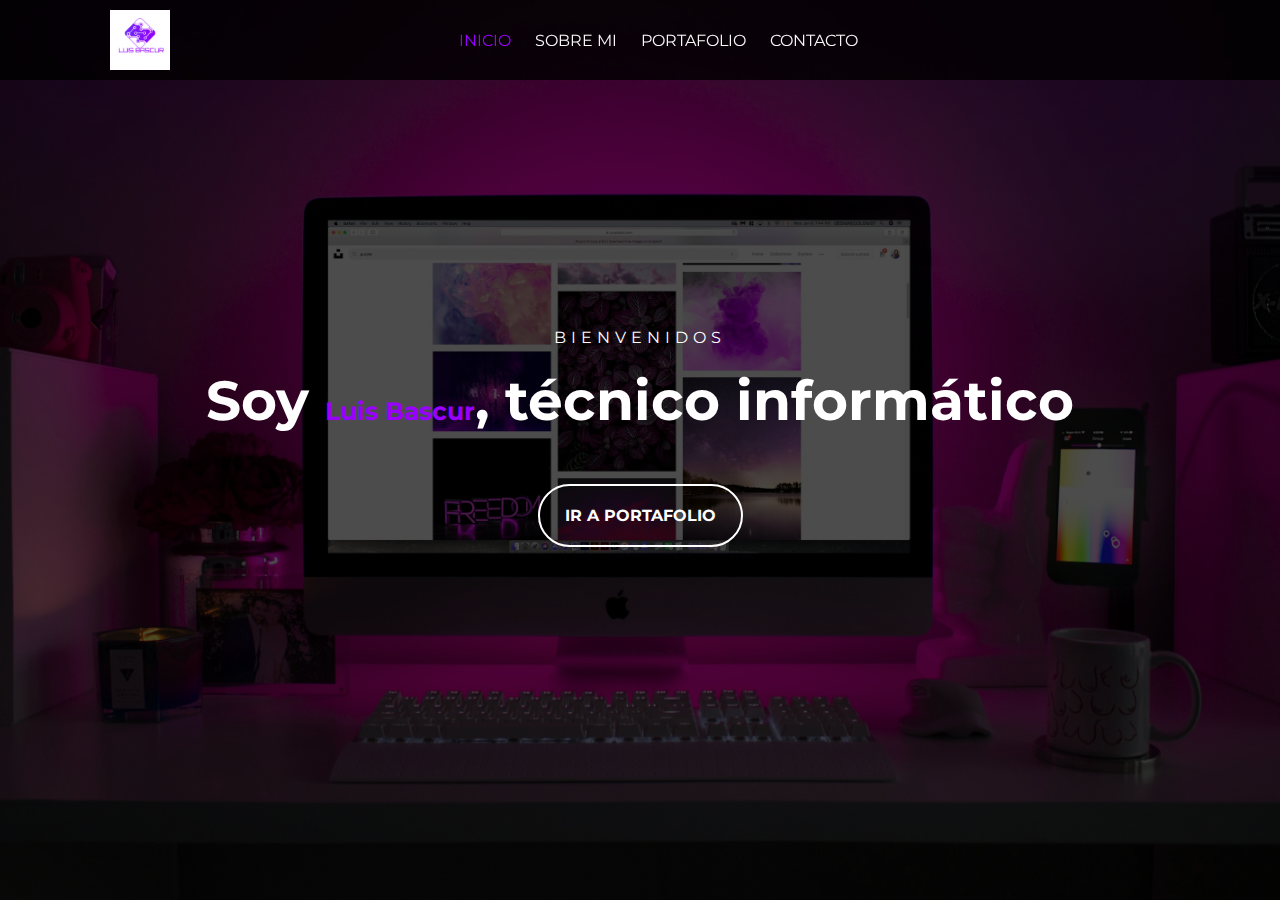
<file: index.html>
<!DOCTYPE html>
<html lang="es">

<head>
    <meta charset="UTF-8">
    <meta http-equiv="X-UA-Compatible" content="IE=edge">
    <meta name="viewport" content="width=device-width, initial-scale=1.0 user-scalable=no">
    <link rel="stylesheet" href="https://cdnjs.cloudflare.com/ajax/libs/font-awesome/6.1.1/css/all.min.css" integrity="sha512-KfkfwYDsLkIlwQp6LFnl8zNdLGxu9YAA1QvwINks4PhcElQSvqcyVLLD9aMhXd13uQjoXtEKNosOWaZqXgel0g==" crossorigin="anonymous" referrerpolicy="no-referrer" />
    <link rel="stylesheet" href="estilo.css">
    <title>Inicio - LB</title>
</head>

<body>
    <section id="inicio">
        <div class="contenido">
            <header>
                <div class="contenido-header">
                    <img src="img/logo.png" alt="Logo" class="logo" width="60" height="auto">
                    <nav id="nav">
                        <ul id="links">
                            <li><a href="index.html" class="seleccionado">INICIO</a></li>
                            <li><a href="sobremi.html">SOBRE MI</a></li>
                            <li><a href="portfolio.html">PORTAFOLIO</a></li>
                            <li><a href="contacto.html">CONTACTO</a></li>
                        </ul>
                    </nav>
                    <div class="redes">
                        <a href="https://www.facebook.com/" target="_blank" aria-label="Facebook">
                            <i class="fa-brands fa-facebook"></i>
                        </a>
                        <a href="https://www.instagram.com/luisbascurv" target="_blank" aria-label="Instagram">
                            <i class="fa-brands fa-instagram-square"></i>
                        </a>
                    </div>
                </div>
            </header>
            <div class="presentacion">
                <p class="bienvenida">Bienvenidos</p>
                <h2>Soy <span>Luis Bascur</span>, técnico informático</h2>
                <a href="portfolio.html">Ir a Portafolio</a>
            </div>
        </div>
    </section>
</body>

</html>
</file>
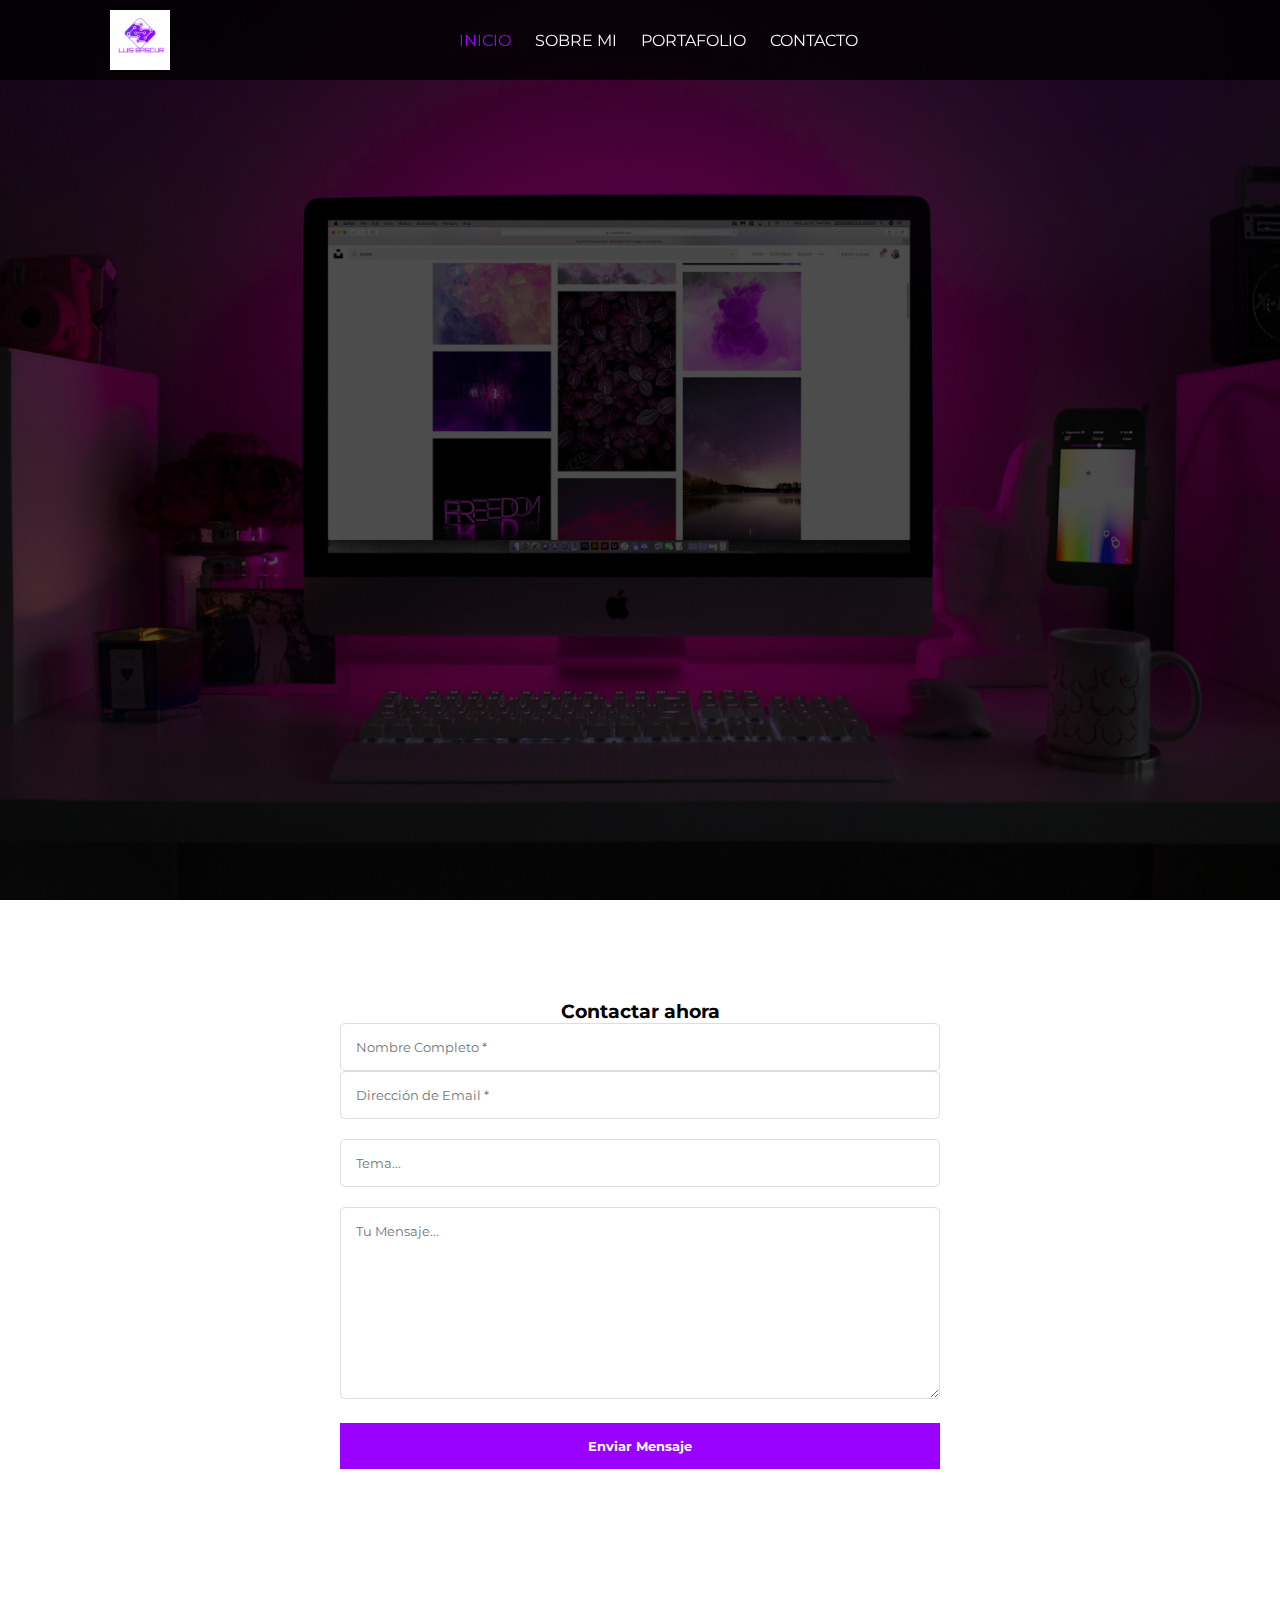
<file: contacto.html>
<!DOCTYPE html>
<html lang="es">

<head>
    <meta charset="UTF-8">
    <meta http-equiv="X-UA-Compatible" content="IE=edge">
    <meta name="viewport" content="width=device-width, initial-scale=1.0, user-scalable=no">
    <link rel="stylesheet" href="https://cdnjs.cloudflare.com/ajax/libs/font-awesome/6.1.1/css/all.min.css" integrity="sha512-KfkfwYDsLkIlwQp6LFnl8zNdLGxu9YAA1QvwINks4PhcElQSvqcyVLLD9aMhXd13uQjoXtEKNosOWaZqXgel0g==" crossorigin="anonymous" referrerpolicy="no-referrer" />
    <link rel="stylesheet" href="estilo.css">
    <title>Contacto - LB</title>
</head>

<body>
    <section id="inicio">
        <div class="contenido">
            <header>
                <div class="contenido-header">
                    <img src="img/logo.png" alt="Logo" class="logo" width="60" height="auto">
                    <nav id="nav">
                        <ul id="links">
                            <li><a href="index.html" class="seleccionado">INICIO</a></li>
                            <li><a href="sobremi.html">SOBRE MI</a></li>
                            <li><a href="portfolio.html">PORTAFOLIO</a></li>
                            <li><a href="contacto.html">CONTACTO</a></li>
                        </ul>
                    </nav>
                    <div class="redes">
                        <a href="https://www.facebook.com/" target="_blank" aria-label="Facebook">
                            <i class="fa-brands fa-facebook"></i>
                        </a>
                        <a href="https://www.instagram.com/luisbascurv" target="_blank" aria-label="Instagram">
                            <i class="fa-brands fa-instagram-square"></i>
                        </a>
                    </div>
                </div>
            </header>
        </div>
    </section>

    <section id="contacto">
        <h3 class="titulo-seccion">Contactar ahora</h3>
        <div class="contenedor">
            <div class="contenedor-form">
                <form action="">
                    <div class="fila mitad">
                        <input type="text" placeholder="Nombre Completo *" class="input-mitad" required>
                        <input type="email" placeholder="Dirección de Email *" class="input-mitad" required>
                    </div>
                    <div class="fila">
                        <input type="text" placeholder="Tema..." class="input-full">
                    </div>
                    <div class="fila">
                        <textarea cols="30" rows="10" placeholder="Tu Mensaje..." class="input-full"></textarea>
                    </div>
                    <input type="submit" value="Enviar Mensaje" class="btn-enviar">
                </form>
            </div>
        </div>
    </section>

    <!-- Mapa -->
    <div class="mapa">
        <iframe src="https://www.google.com/maps/embed?pb=!1m18!1m12!1m3!1d3345.8046848271665!2d-71.55085088891647!3d-33.00892447345731!2m3!1f0!2f0!3f0!3m2!1i1024!2i768!4f13.1!3m3!1m2!1s0x9662e2a2e62c0b41%3A0x91b6b1bcf688df99!2sLinares%2C%20Regi%C3%B3n%20del%20Maule%2C%20Chile!5e0!3m2!1ses-419!2sus!4v1631578894767!5m2!1ses-419!2sus" width="600" height="450" style="border:0;" allowfullscreen="" loading="lazy"></iframe>
    </div>
</body>

</html>
</file>
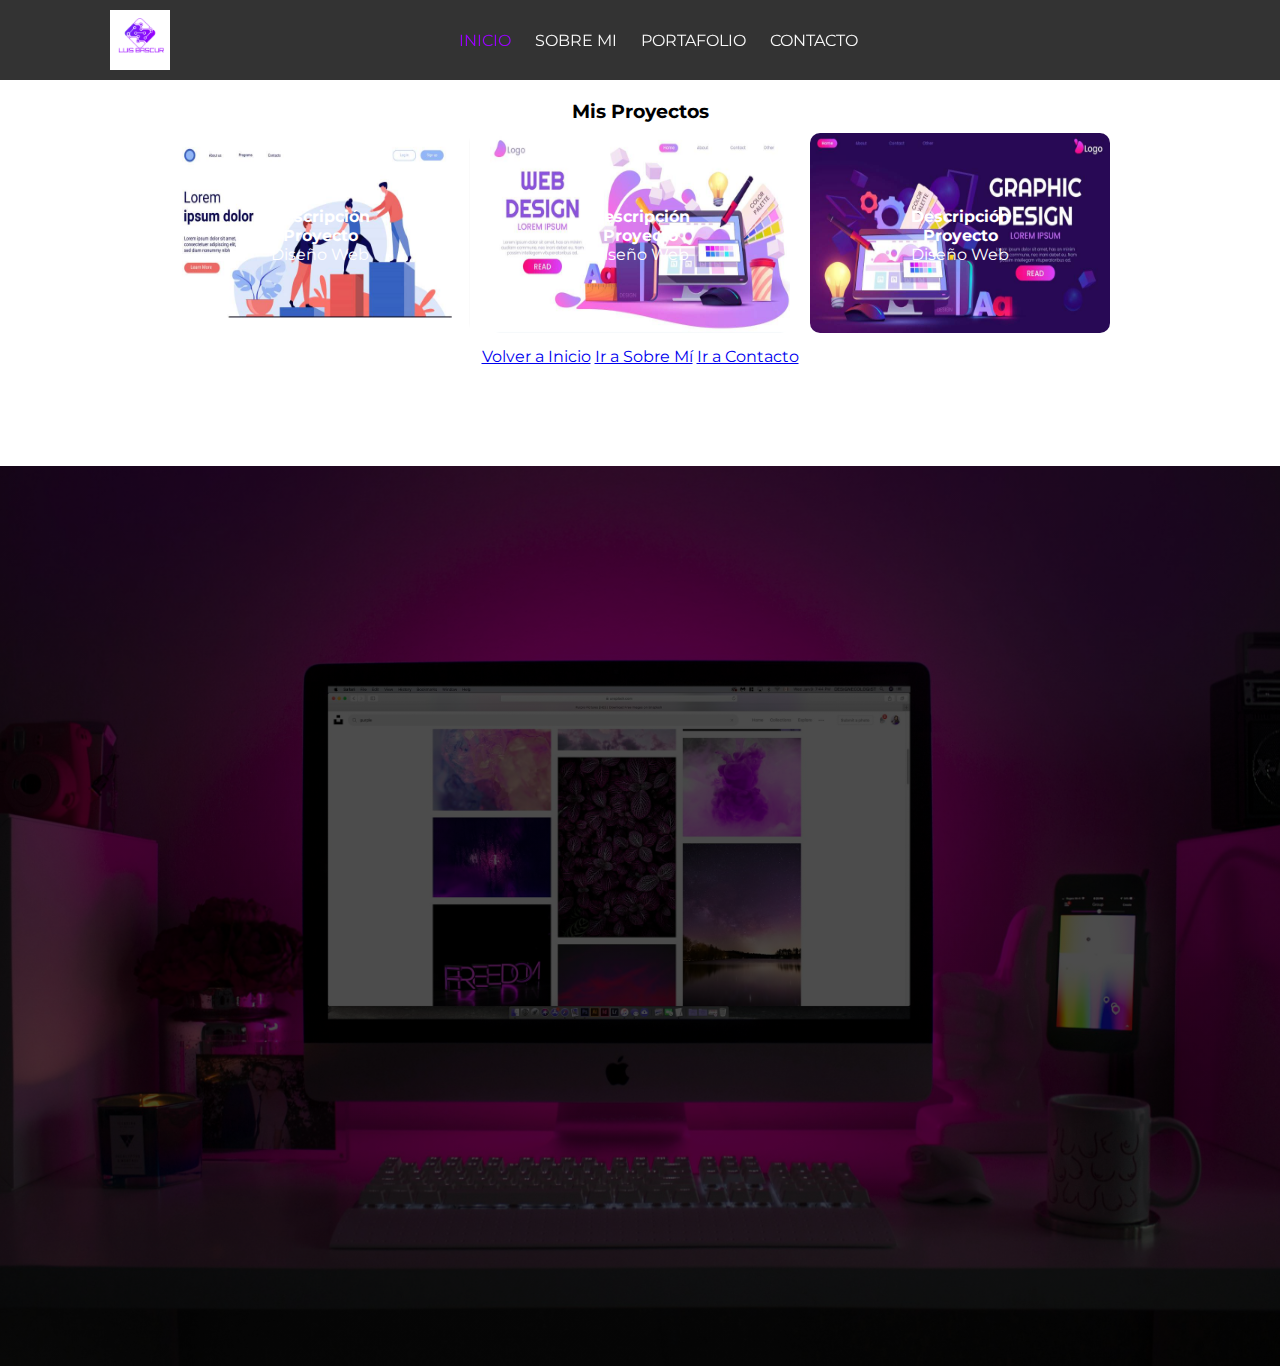
<file: portfolio.html>
<!DOCTYPE html>
<html lang="es">

<head>
    <meta charset="UTF-8">
    <meta http-equiv="X-UA-Compatible" content="IE=edge">
    <meta name="viewport" content="width=device-width, initial-scale=1.0 user-scalable=no">
    <link rel="stylesheet" href="https://cdnjs.cloudflare.com/ajax/libs/font-awesome/6.1.1/css/all.min.css" integrity="sha512-KfkfwYDsLkIlwQp6LFnl8zNdLGxu9YAA1QvwINks4PhcElQSvqcyVLLD9aMhXd13uQjoXtEKNosOWaZqXgel0g==" crossorigin="anonymous" referrerpolicy="no-referrer" />
    <link rel="stylesheet" href="estilo.css">
    <title>Portafolio - LB</title>
</head>

<body>
    <section id="portfolio">
        <h3 class="titulo-seccion">Mis Proyectos</h3>
        <div class="fila">
            <div class="proyecto">
                <div class="overlay"></div>
                <img src="img/proyecto1.jpg" alt="">
                <div class="info">
                    <h4>Descripción Proyecto</h4>
                    <p>Diseño Web</p>
                </div>
            </div>
            <div class="proyecto">
                <div class="overlay"></div>
                <img src="img/proyecto2.jpg" alt="">
                <div class="info">
                    <h4>Descripción Proyecto</h4>
                    <p>Diseño Web</p>
                </div>
            </div>
            <div class="proyecto">
                <div class="overlay"></div>
                <img src="img/proyecto3.jpg" alt="">
                <div class="info">
                    <h4>Descripción Proyecto</h4>
                    <p>Diseño Web</p>
                </div>
            </div>
        </div>
        <nav>
            <a href="index.html">Volver a Inicio</a>
            <a href="sobremi.html">Ir a Sobre Mí</a>
            <a href="contacto.html">Ir a Contacto</a>
        </nav>
    </section>
    <section id="inicio">
        <div class="contenido">
            <header>
                <div class="contenido-header">
                    <img src="img/logo.png" alt="Logo" class="logo" width="60" height="auto">
                    <nav id="nav">
                        <ul id="links">
                            <li><a href="index.html" class="seleccionado">INICIO</a></li>
                            <li><a href="sobremi.html">SOBRE MI</a></li>
                            <li><a href="portfolio.html">PORTAFOLIO</a></li>
                            <li><a href="contacto.html">CONTACTO</a></li>
                        </ul>
                    </nav>
                    <div class="redes">
                        <a href="https://www.facebook.com/" target="_blank" aria-label="Facebook">
                            <i class="fa-brands fa-facebook"></i>
                        </a>
                        <a href="https://www.instagram.com/luisbascurv" target="_blank" aria-label="Instagram">
                            <i class="fa-brands fa-instagram-square"></i>
                        </a>
                    </div>
                </div>
</body>

</html>
</file>
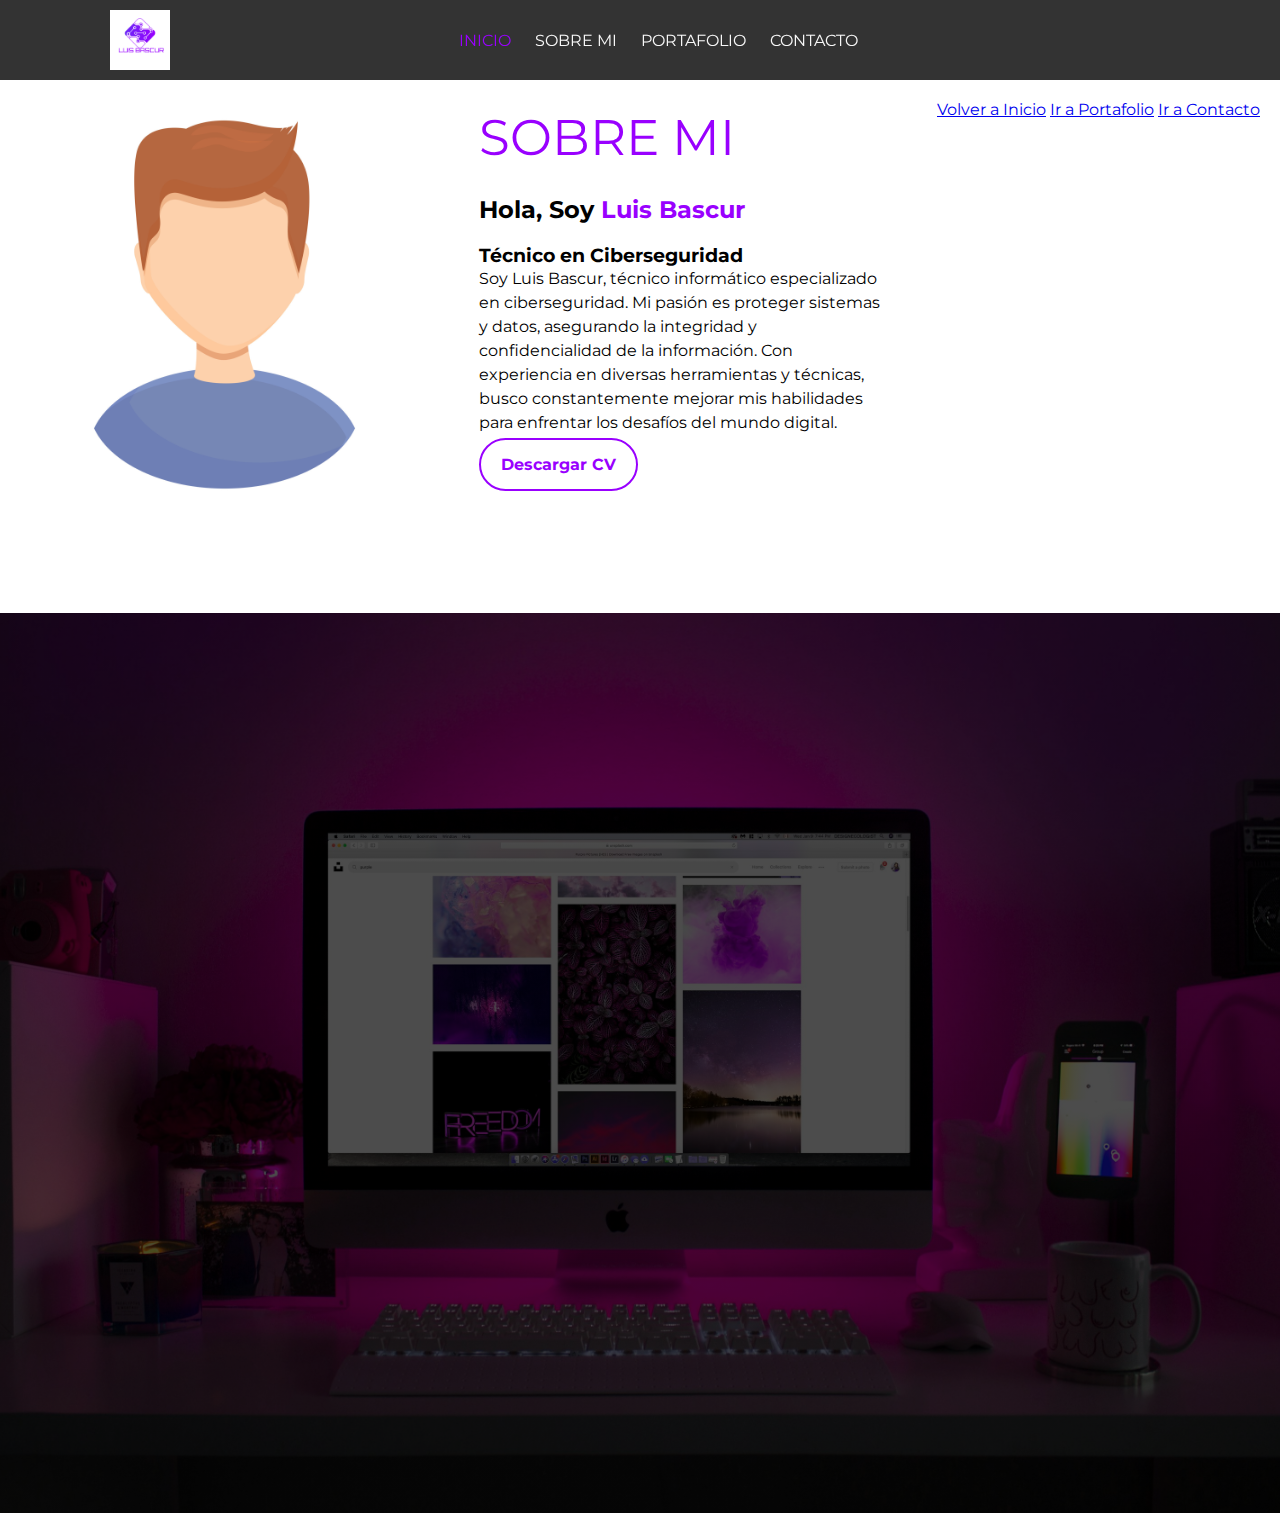
<file: sobremi.html>
<!DOCTYPE html>
<html lang="es">

<head>
    <meta charset="UTF-8">
    <meta http-equiv="X-UA-Compatible" content="IE=edge">
    <meta name="viewport" content="width=device-width, initial-scale=1.0 user-scalable=no">
    <link rel="stylesheet" href="https://cdnjs.cloudflare.com/ajax/libs/font-awesome/6.1.1/css/all.min.css" integrity="sha512-KfkfwYDsLkIlwQp6LFnl8zNdLGxu9YAA1QvwINks4PhcElQSvqcyVLLD9aMhXd13uQjoXtEKNosOWaZqXgel0g==" crossorigin="anonymous" referrerpolicy="no-referrer" />
    <link rel="stylesheet" href="estilo.css">
    <title>Sobre Mí - LB</title>
</head>

<body>
    <section id="sobremi">
        <div class="contenedor-foto">
            <img src="img/foto.jpg" alt="">
        </div>
        <div class="sobremi">
            <p class="titulo-seccion">Sobre Mi</p>
            <h2>Hola, Soy <span>Luis Bascur</span></h2>
            <h3>Técnico en Ciberseguridad</h3>
            <p>Soy Luis Bascur, técnico informático especializado en ciberseguridad. Mi pasión es proteger sistemas y datos, asegurando la integridad y confidencialidad de la información. Con experiencia en diversas herramientas y técnicas, busco constantemente mejorar mis habilidades para enfrentar los desafíos del mundo digital.</p>
            <a href="cv-luis-bascur.pdf" download>Descargar CV</a>
        </div>
        <nav>
            <a href="index.html">Volver a Inicio</a>
            <a href="portfolio.html">Ir a Portafolio</a>
            <a href="contacto.html">Ir a Contacto</a>
        </nav>
    </section>
    <section id="inicio">
        <div class="contenido">
            <header>
                <div class="contenido-header">
                    <img src="img/logo.png" alt="Logo" class="logo" width="60" height="auto">
                    <nav id="nav">
                        <ul id="links">
                            <li><a href="index.html" class="seleccionado">INICIO</a></li>
                            <li><a href="sobremi.html">SOBRE MI</a></li>
                            <li><a href="portfolio.html">PORTAFOLIO</a></li>
                            <li><a href="contacto.html">CONTACTO</a></li>
                        </ul>
                    </nav>
                    <div class="redes">
                        <a href="https://www.facebook.com/" target="_blank" aria-label="Facebook">
                            <i class="fa-brands fa-facebook"></i>
                        </a>
                        <a href="https://www.instagram.com/luisbascurv" target="_blank" aria-label="Instagram">
                            <i class="fa-brands fa-instagram-square"></i>
                        </a>
                    </div>
                </div>
</body>

</html>
</file>
<file: estilo.css>
@import url('https://fonts.googleapis.com/css2?family=Montserrat:wght@200;300;400;500;600&display=swap');

* {
    margin: 0;
    padding: 0;
    box-sizing: border-box;
    font-family: 'Montserrat';
}

html {
    scroll-behavior: smooth;
}

/* seccion INICIO */
#inicio {
    background: linear-gradient(rgba(0, 0, 0, .7), rgba(0, 0, 0, .7)), url("img/fondo-inicio.jpg");
    background-size: cover;
    background-position: center center;
    height: 100vh;
}

#inicio .contenido header {
    background-color: rgba(0, 0, 0, .8);
    position: fixed;
    width: 100%;
    z-index: 100;
    top: 0;
}

#inicio .contenido header .contenido-header {
    max-width: 1100px;
    margin: auto;
    display: flex;
    justify-content: space-between;
    align-items: center;
    padding: 10px 20px;
}

#inicio .contenido header .contenido-header h1 {
    text-align: center;
    color: #9900ff;
}

#inicio .contenido header .contenido-header nav ul {
    list-style: none;
    display: flex;
    align-items: center;
}

#inicio .contenido header .contenido-header nav ul li a {
    text-decoration: none;
    color: #f8f8f8;
    margin: 0 12px;
    font-weight: 400;
    transition: .5s;
}

#inicio .contenido header .contenido-header nav ul li a:hover {
    color: #9900ff;
}

#inicio .contenido header .contenido-header .redes a {
    text-decoration: none;
    color: #fff;
    display: inline-block;
    margin-left: 10px;
    transition: .5s;
}

#inicio .contenido header .contenido-header .redes a:hover {
    color: #ffffff;
}

#inicio .contenido header .contenido-header .seleccionado {
    color: #9900ff;
}

#inicio .contenido .presentacion {
    max-width: 1100px;
    height: 100vh;
    margin: auto;
    color: #ffffff;
    display: flex;
    flex-direction: column;
    align-items: center;
    justify-content: center;
}

#inicio .contenido .presentacion .bienvenida {
    font-size: 16px;
    margin-bottom: 20px;
    text-transform: uppercase;
    letter-spacing: 5px;
}

#inicio .contenido .presentacion h2 {
    font-size: 55px;
    margin-bottom: 25px;
    text-align: center;
}

#inicio .contenido .presentacion h2 span {
    font-size: 25px;
    color: #9900ff;
}

#inicio .contenido .presentacion .descripcion {
    max-width: 700px;
    margin: 25px auto;
    font-size: 18px;
    text-align: center;
}

#inicio .contenido .presentacion a {
    text-decoration: none;
    display: inline-block;
    margin: 25px;
    padding: 20px 25px;
    border: 2px solid #fff;
    border-radius: 50px;
    color: #fff;
    font-weight: bold;
    text-transform: uppercase;
    transition: .5s;
}

#inicio .contenido .presentacion a:hover {
    background-color: #9900ff;
}

#icono-nav {
    color: #fff;
    font-size: 35px;
    cursor: pointer;
    display: none;
}

/* seccion SOBRE MI */
#sobremi {
    display: flex;
    padding: 100px 20px;
}

#sobremi .contenedor-foto {
    flex: 1;
}

#sobremi .contenedor-foto img {
    width: 100%;
}

#sobremi .sobremi {
    flex: 1;
    padding: 0 50px;
}

#sobremi .sobremi .titulo-seccion {
    text-transform: uppercase;
    font-size: 50px;
    color: #9900ff;
    margin-bottom: 15px;
}

#sobremi .sobremi h2 {
    margin: 20px 0;
}

#sobremi .sobremi h2 span {
    color: #9900ff;
}

#sobremi .sobremi p {
    line-height: 1.5;
    margin-bottom: 20px;
}

#sobremi .sobremi a {
    text-decoration: none;
    padding: 15px 20px;
    border: 2px solid #9900ff;
    border-radius: 50px;
    color: #9900ff;
    font-weight: bold;
    transition: .5s;
}

#sobremi .sobremi a:hover {
    background-color: #9900ff;
    color: #fff;
}

/* seccion PORTAFOLIO */
#portfolio {
    padding: 100px 20px;
    text-align: center;
}

#portfolio .fila {
    display: flex;
    justify-content: center;
    flex-wrap: wrap;
}

#portfolio .proyecto {
    position: relative;
    margin: 10px;
}

#portfolio .proyecto img {
    width: 300px;
    height: 200px;
    border-radius: 10px;
}

#portfolio .proyecto .overlay {
    position: absolute;
    top: 0;
    left: 0;
    right: 0;
    bottom: 0;
    background-color: rgba(0, 0, 0, 0.5);
    opacity: 0;
    transition: 0.5s;
    border-radius: 10px;
}

#portfolio .proyecto:hover .overlay {
    opacity: 1;
}

#portfolio .proyecto .info {
    position: absolute;
    top: 50%;
    left: 50%;
    transform: translate(-50%, -50%);
    text-align: center;
    color: #fff;
}

/* seccion CONTACTO */
#contacto {
    padding: 100px 20px;
    text-align: center;
}

#contacto .contenedor-form {
    max-width: 600px;
    margin: 0 auto;
}

#contacto form {
    display: flex;
    flex-direction: column;
}

#contacto .fila {
    margin-bottom: 20px;
}

#contacto .input-full,
#contacto .input-mitad {
    padding: 15px;
    border: 1px solid #ddd;
    border-radius: 5px;
    width: 100%;
}

#contacto .input-mitad {
    flex: 1;
    margin-right: 10px;
}

#contacto .btn-enviar {
    background-color: #9900ff;
    color: #fff;
    border: none;
    padding: 15px;
    cursor: pointer;
    font-weight: bold;
    transition: 0.5s;
}

.contenedor {
    display: flex;
    justify-content: space-between;
    align-items: flex-start;
    gap: 20px;
}

.contenedor-form {
    flex: 1;
}

.mapa {
    flex: 1;
}

.mapa iframe {
    width: 100%;
    height: 450px;
}
</file>
